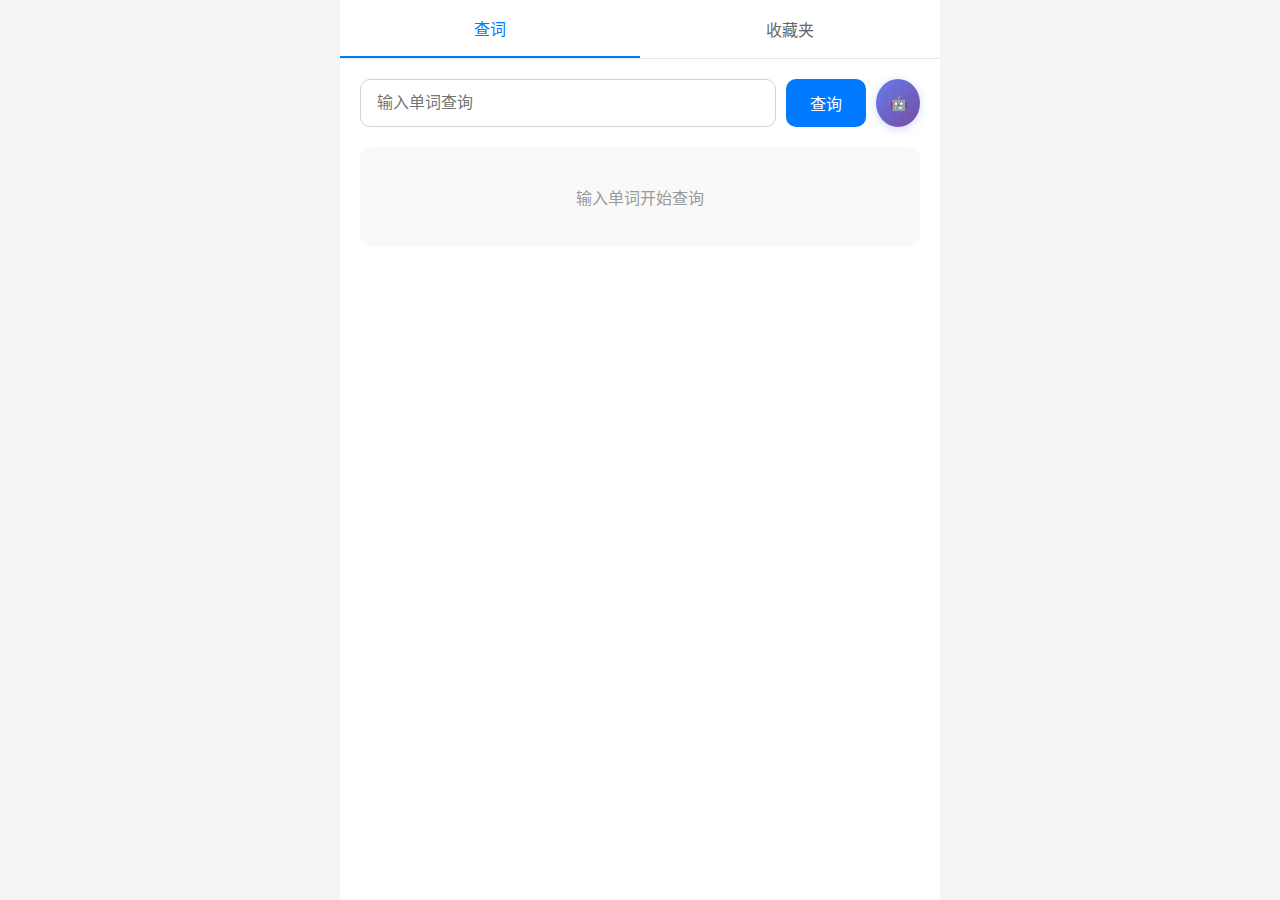
<file: index.html>
<!DOCTYPE html>
<html lang="zh-CN">
<head>
    <meta charset="UTF-8">
    <meta name="viewport" content="width=device-width, initial-scale=1.0, maximum-scale=1.0, user-scalable=no">
    <meta name="mobile-web-app-capable" content="yes">
    <meta name="apple-mobile-web-app-status-bar-style" content="black-translucent">
    <meta name="apple-mobile-web-app-title" content="词根字典">
    <title>词根字典</title>
    <link rel="manifest" href="manifest.json">
    <link rel="apple-touch-icon" href="icon.png">
    <link rel="stylesheet" href="style.css">
</head>
<body>
    <div class="app">
        <!-- 顶部导航 -->
        <nav class="nav">
            <button class="nav-btn active" data-tab="search">查词</button>
            <button class="nav-btn" data-tab="favorites">收藏夹</button>
        </nav>

        <!-- 查词页面 -->
        <div class="tab-content active" id="search">
            <div class="search-box">
                <input type="text" id="searchInput" placeholder="输入单词查询">
                <button id="searchBtn">查询</button>
                <button id="aiSettingsBtn" onclick="openApiSettings()" title="AI设置">🤖</button>
            </div>
            <div id="result" class="result empty">输入单词开始查询</div>
        </div>

        <!-- 收藏夹页面 -->
        <div class="tab-content" id="favorites">
            <div class="version-info">
                <span class="version-badge">v2.3</span>
                <span class="feature-badge">多源查询</span>
            </div>
            <div class="backup-buttons">
                <button id="exportBtn" onclick="exportFavorites()">导出收藏</button>
                <button id="importBtn" onclick="document.getElementById('importFile').click()">导入收藏</button>
                <input type="file" id="importFile" accept=".json" style="display:none" onchange="importFavorites(event)">
            </div>
            <div id="favoritesList" class="favorites-list"></div>
        </div>

    </div>

    <script src="ai_root_analyzer.js"></script>
    <script src="enhanced_root_analyzer_slim.js"></script>
    <script src="comprehensive_roots.js"></script>
    <script src="app.js"></script>
    
    <!-- API设置界面 -->
    <div id="apiSettings" class="modal" style="display: none;">
        <div class="modal-content">
            <span class="close" onclick="closeApiSettings()">&times;</span>
            <h2>🤖 AI增强设置</h2>
            
            <div class="api-section">
                <h3>Groq API 配置</h3>
                <p>使用AI进行更准确的词根分析</p>
                
                <div class="input-group">
                    <label for="groqApiKey">API密钥:</label>
                    <input type="password" id="groqApiKey" placeholder="输入你的Groq API密钥">
                    <button onclick="testApiKey()">测试</button>
                </div>
                
                <div class="api-status" id="apiStatus"></div>
                
                <div class="api-info">
                    <h4>如何获取免费API密钥：</h4>
                    <ol>
                        <li>访问 <a href="https://console.groq.com" target="_blank">console.groq.com</a></li>
                        <li>注册账号并登录</li>
                        <li>在API Keys页面创建新密钥</li>
                        <li>复制密钥并粘贴到上方输入框</li>
                    </ol>
                    <p><strong>免费额度：</strong>每天可分析数千个单词</p>
                </div>
            </div>
            
            <div class="button-group">
                <button onclick="saveApiSettings()" class="primary">保存设置</button>
                <button onclick="closeApiSettings()">取消</button>
            </div>
        </div>
    </div>
    
    <script>
    function openApiSettings() {
        document.getElementById('apiSettings').style.display = 'block';
        const savedKey = localStorage.getItem('groq_api_key');
        if (savedKey) {
            document.getElementById('groqApiKey').value = savedKey;
        }
    }
    
    function closeApiSettings() {
        document.getElementById('apiSettings').style.display = 'none';
    }
    
    async function testApiKey() {
        const apiKey = document.getElementById('groqApiKey').value.trim();
        const statusDiv = document.getElementById('apiStatus');
        
        if (!apiKey) {
            showApiStatus('请输入API密钥', 'error');
            return;
        }
        
        showApiStatus('测试中...', 'info');
        
        try {
            if (typeof AIRootAnalyzer !== 'undefined') {
                const isValid = await AIRootAnalyzer.testApiKey(apiKey);
                if (isValid) {
                    showApiStatus('✅ API密钥有效！', 'success');
                } else {
                    showApiStatus('❌ API密钥无效或网络错误', 'error');
                }
            } else {
                showApiStatus('❌ AI分析器未加载', 'error');
            }
        } catch (error) {
            showApiStatus('❌ 测试失败: ' + error.message, 'error');
        }
    }
    
    function showApiStatus(message, type) {
        const statusDiv = document.getElementById('apiStatus');
        statusDiv.textContent = message;
        statusDiv.className = `api-status ${type}`;
        statusDiv.style.display = 'block';
    }
    
    function saveApiSettings() {
        const apiKey = document.getElementById('groqApiKey').value.trim();
        
        if (apiKey) {
            if (typeof AIRootAnalyzer !== 'undefined') {
                AIRootAnalyzer.setApiKey(apiKey);
                showApiStatus('✅ 设置已保存', 'success');
                setTimeout(() => {
                    closeApiSettings();
                }, 1000);
            } else {
                showApiStatus('❌ AI分析器未加载', 'error');
            }
        } else {
            showApiStatus('请输入API密钥', 'error');
        }
    }
    
    // 点击模态框外部关闭
    window.onclick = function(event) {
        const modal = document.getElementById('apiSettings');
        if (event.target === modal) {
            closeApiSettings();
        }
    }
    </script>
</body>
</html>
</file>
<file: style.css>
* {
    margin: 0;
    padding: 0;
    box-sizing: border-box;
}

body {
    font-family: -apple-system, BlinkMacSystemFont, "Segoe UI", Roboto, sans-serif;
    background: #f5f5f7;
    color: #1d1d1f;
    -webkit-font-smoothing: antialiased;
}

.app {
    max-width: 600px;
    margin: 0 auto;
    min-height: 100vh;
    background: white;
}

/* 导航栏 */
.nav {
    display: flex;
    background: white;
    border-bottom: 1px solid #e5e5e5;
    position: sticky;
    top: 0;
    z-index: 100;
}

.nav-btn {
    flex: 1;
    padding: 16px;
    border: none;
    background: none;
    font-size: 16px;
    color: #666;
    cursor: pointer;
    transition: all 0.3s;
}

.nav-btn.active {
    color: #007aff;
    border-bottom: 2px solid #007aff;
}

/* 标签页内容 */
.tab-content {
    display: none;
    padding: 20px;
}

.tab-content.active {
    display: block;
}

/* 搜索框 */
.search-box {
    display: flex;
    gap: 10px;
    margin-bottom: 20px;
}

#searchInput {
    flex: 1;
    padding: 12px 16px;
    border: 1px solid #d1d1d6;
    border-radius: 10px;
    font-size: 16px;
    outline: none;
}

#searchInput:focus {
    border-color: #007aff;
}

#searchBtn {
    padding: 12px 24px;
    background: #007aff;
    color: white;
    border: none;
    border-radius: 10px;
    font-size: 16px;
    cursor: pointer;
}

#searchBtn:active {
    opacity: 0.8;
}

#aiSettingsBtn {
    padding: 12px;
    background: linear-gradient(135deg, #667eea 0%, #764ba2 100%);
    color: white;
    border: none;
    border-radius: 50%;
    font-size: 14px;
    cursor: pointer;
    min-width: 44px;
    min-height: 44px;
    display: flex;
    align-items: center;
    justify-content: center;
    box-shadow: 0 2px 8px rgba(102, 126, 234, 0.3);
    transition: all 0.3s ease;
}

#aiSettingsBtn:hover {
    transform: translateY(-2px);
    box-shadow: 0 4px 12px rgba(102, 126, 234, 0.4);
}

#aiSettingsBtn:active {
    transform: translateY(0);
}

/* 结果显示 */
.result {
    background: #f9f9f9;
    border-radius: 12px;
    padding: 20px;
    min-height: 100px;
}

.result.empty {
    display: flex;
    align-items: center;
    justify-content: center;
    color: #999;
}

.word-card {
    background: white;
    border-radius: 12px;
    padding: 20px;
    box-shadow: 0 2px 8px rgba(0,0,0,0.1);
}

.word-header {
    display: flex;
    justify-content: space-between;
    align-items: center;
    margin-bottom: 16px;
}

.word-title {
    font-size: 28px;
    font-weight: 600;
    color: #1d1d1f;
}

.word-gloss {
    font-size: 16px;
    color: #666;
    margin-top: 4px;
    font-weight: 400;
}

.online-badge {
    display: inline-block;
    background: #34c759;
    color: white;
    font-size: 12px;
    padding: 2px 8px;
    border-radius: 4px;
    margin-top: 4px;
}

.loading {
    text-align: center;
    color: #007aff;
    padding: 40px 20px;
    font-size: 16px;
}

.favorite-btn {
    background: none;
    border: none;
    font-size: 24px;
    cursor: pointer;
    padding: 4px 8px;
}

.roots {
    margin-top: 16px;
}

.roots-title {
    font-size: 14px;
    color: #666;
    margin-bottom: 8px;
    font-weight: 500;
}

.root-item {
    background: #f0f0f5;
    padding: 12px;
    border-radius: 8px;
    margin-bottom: 8px;
}

.root-name {
    font-weight: 600;
    color: #007aff;
    margin-bottom: 4px;
}

.root-meaning {
    color: #666;
    font-size: 14px;
}

.no-result {
    text-align: center;
    color: #999;
    padding: 40px 20px;
}

/* 收藏夹列表 */
.favorites-list {
    display: flex;
    flex-direction: column;
    gap: 12px;
}

.favorite-item {
    background: white;
    border-radius: 12px;
    padding: 16px;
    box-shadow: 0 1px 4px rgba(0,0,0,0.1);
    display: flex;
    justify-content: space-between;
    align-items: center;
    cursor: pointer;
}

.favorite-item-detailed {
    background: white;
    border-radius: 12px;
    padding: 16px;
    box-shadow: 0 1px 4px rgba(0,0,0,0.1);
}

.favorite-header {
    display: flex;
    justify-content: space-between;
    align-items: center;
    margin-bottom: 8px;
}

.favorite-gloss {
    color: #666;
    font-size: 14px;
    margin-bottom: 8px;
}

.favorite-roots {
    display: flex;
    flex-wrap: wrap;
    gap: 6px;
    margin-top: 8px;
}

.favorite-root {
    background: #f0f0f5;
    padding: 4px 8px;
    border-radius: 6px;
    font-size: 12px;
    color: #007aff;
}

.favorite-word {
    font-size: 18px;
    font-weight: 500;
}

.delete-btn {
    background: #ff3b30;
    color: white;
    border: none;
    padding: 6px 12px;
    border-radius: 6px;
    font-size: 14px;
    cursor: pointer;
}

.delete-btn:active {
    opacity: 0.8;
}

.empty-favorites {
    text-align: center;
    color: #999;
    padding: 60px 20px;
    font-size: 16px;
}

.backup-buttons {
    display: flex;
    gap: 10px;
    margin-bottom: 16px;
}

.backup-buttons button {
    flex: 1;
    padding: 10px;
    background: #007aff;
    color: white;
    border: none;
    border-radius: 8px;
    font-size: 14px;
    cursor: pointer;
}

.backup-buttons button:active {
    opacity: 0.8;
}

/* 新增样式 */
.word-phonetic {
    font-size: 14px;
    color: #666;
    font-style: italic;
    margin-top: 2px;
}

.badges {
    display: flex;
    gap: 6px;
    margin-top: 6px;
    flex-wrap: wrap;
}

.online-badge, .local-badge, .source-badge {
    display: inline-block;
    font-size: 11px;
    padding: 2px 6px;
    border-radius: 4px;
    font-weight: 500;
}

.online-badge {
    background: #34c759;
    color: white;
}

.local-badge {
    background: #007aff;
    color: white;
}

.source-badge {
    background: #ff9500;
    color: white;
    margin-right: 4px;
}

.source-badge:nth-child(1) {
    background: #007aff; /* 本地词典 */
}

.source-badge:nth-child(2) {
    background: #34c759; /* 英文词典 */
}

.source-badge:nth-child(3) {
    background: #ff3b30; /* 中文翻译 */
}

.source-badge:nth-child(4) {
    background: #ff9500; /* 词根分析 */
}

.root-item {
    background: #f0f0f5;
    padding: 12px;
    border-radius: 8px;
    margin-bottom: 8px;
    display: flex;
    justify-content: space-between;
    align-items: center;
}

.root-content {
    flex: 1;
}

.edit-root-btn {
    background: none;
    border: none;
    font-size: 16px;
    cursor: pointer;
    padding: 4px;
    opacity: 0.6;
    transition: opacity 0.2s;
}

.edit-root-btn:hover {
    opacity: 1;
}

.word-actions {
    display: flex;
    gap: 8px;
    margin-top: 16px;
    justify-content: center;
}

.stats-btn, .similar-btn {
    background: #f0f0f5;
    border: none;
    padding: 8px 16px;
    border-radius: 6px;
    font-size: 14px;
    cursor: pointer;
    color: #007aff;
    transition: background 0.2s;
}

.stats-btn:hover, .similar-btn:hover {
    background: #e0e0e5;
}

/* 模态框样式 */
.stats-modal, .similar-modal {
    position: fixed;
    top: 0;
    left: 0;
    right: 0;
    bottom: 0;
    background: rgba(0,0,0,0.5);
    display: flex;
    align-items: center;
    justify-content: center;
    z-index: 1000;
}

.stats-content, .similar-content {
    background: white;
    border-radius: 12px;
    padding: 24px;
    max-width: 400px;
    width: 90%;
    max-height: 80vh;
    overflow-y: auto;
}

.stats-content h3, .similar-content h3 {
    margin-bottom: 16px;
    color: #1d1d1f;
}

.stat-item {
    display: flex;
    justify-content: space-between;
    padding: 8px 0;
    border-bottom: 1px solid #f0f0f0;
}

.stat-label {
    color: #666;
}

.stat-value {
    font-weight: 600;
    color: #007aff;
}

.top-roots {
    margin-top: 16px;
}

.top-roots h4 {
    margin-bottom: 8px;
    color: #1d1d1f;
    font-size: 14px;
}

.root-stat {
    background: #f0f0f5;
    padding: 4px 8px;
    border-radius: 4px;
    margin-bottom: 4px;
    font-size: 12px;
    color: #666;
}

.stats-actions {
    display: flex;
    gap: 8px;
    margin-top: 16px;
    justify-content: center;
}

.stats-actions button {
    background: #007aff;
    color: white;
    border: none;
    padding: 8px 12px;
    border-radius: 6px;
    font-size: 12px;
    cursor: pointer;
}

.similar-list {
    max-height: 300px;
    overflow-y: auto;
    margin-bottom: 16px;
}

.similar-item {
    background: #f9f9f9;
    border-radius: 8px;
    padding: 12px;
    margin-bottom: 8px;
    cursor: pointer;
    transition: background 0.2s;
}

.similar-item:hover {
    background: #f0f0f0;
}

.similar-word {
    font-weight: 600;
    color: #007aff;
    margin-bottom: 4px;
}

.similar-gloss {
    font-size: 12px;
    color: #666;
    margin-bottom: 4px;
}

.similar-roots {
    display: flex;
    gap: 4px;
    flex-wrap: wrap;
}

.similar-root {
    background: #e0e0e5;
    padding: 2px 6px;
    border-radius: 4px;
    font-size: 10px;
    color: #666;
}

/* 版本信息样式 */
.version-info {
    display: flex;
    gap: 8px;
    margin-bottom: 16px;
    justify-content: center;
}

.version-badge, .feature-badge {
    padding: 4px 8px;
    border-radius: 12px;
    font-size: 12px;
    font-weight: 500;
}

.version-badge {
    background: #007aff;
    color: white;
}

.feature-badge {
    background: #34c759;
    color: white;
}

/* 词源典故样式 */
.etymology {
    margin-top: 16px;
    background: #f8f9fa;
    padding: 16px;
    border-radius: 8px;
    border-left: 4px solid #007bff;
}

.etymology-title {
    font-size: 14px;
    color: #666;
    margin-bottom: 8px;
    font-weight: 500;
}

.etymology-content {
    color: #333;
    line-height: 1.6;
    font-size: 14px;
    word-wrap: break-word;
    white-space: pre-wrap;
    max-height: none;
    overflow: visible;
    text-overflow: clip;
    display: block;
}

/* 相关词汇样式 */
.related-words {
    margin-top: 16px;
}

.related-title {
    font-size: 14px;
    color: #666;
    margin-bottom: 8px;
    font-weight: 500;
}

.related-list {
    display: flex;
    flex-wrap: wrap;
    gap: 8px;
}

.related-word {
    background: #e3f2fd;
    color: #1976d2;
    padding: 4px 8px;
    border-radius: 4px;
    font-size: 12px;
    cursor: pointer;
    transition: background 0.2s;
}

.related-word:hover {
    background: #bbdefb;
}

/* 词根树样式 */
.tree-btn {
    background: #4caf50;
    border: none;
    padding: 8px 16px;
    border-radius: 6px;
    font-size: 14px;
    cursor: pointer;
    color: white;
    transition: background 0.2s;
}

.tree-btn:hover {
    background: #45a049;
}

.root-tree {
    margin-top: 16px;
    background: #f8f9fa;
    border-radius: 12px;
    padding: 20px;
    border: 2px solid #4caf50;
}

.tree-title {
    font-size: 16px;
    font-weight: 600;
    color: #2e7d32;
    margin-bottom: 16px;
    text-align: center;
}

.target-word {
    background: #4caf50;
    color: white;
    padding: 12px 20px;
    border-radius: 8px;
    font-size: 18px;
    font-weight: 600;
    text-align: center;
    margin-bottom: 20px;
}

.tree-branches {
    display: flex;
    flex-direction: column;
    gap: 16px;
}

.tree-branch {
    background: white;
    border-radius: 8px;
    padding: 16px;
    box-shadow: 0 2px 4px rgba(0,0,0,0.1);
}

.root-node {
    display: flex;
    align-items: center;
    gap: 12px;
    margin-bottom: 12px;
    padding-bottom: 8px;
    border-bottom: 1px solid #e0e0e0;
}

.root-text {
    background: #e8f5e8;
    color: #2e7d32;
    padding: 6px 12px;
    border-radius: 6px;
    font-weight: 600;
    font-size: 14px;
}

.root-meaning {
    color: #666;
    font-size: 13px;
}

.related-words {
    display: flex;
    flex-wrap: wrap;
    gap: 6px;
}

.related-word-item {
    background: #e3f2fd;
    color: #1976d2;
    padding: 4px 8px;
    border-radius: 4px;
    font-size: 12px;
    cursor: pointer;
    transition: background 0.2s;
}

.related-word-item:hover {
    background: #bbdefb;
}

.close-tree-btn {
    background: #ff5722;
    color: white;
    border: none;
    padding: 8px 16px;
    border-radius: 6px;
    cursor: pointer;
    margin-top: 16px;
    display: block;
    margin-left: auto;
    margin-right: auto;
}

.close-tree-btn:hover {
    background: #e64a19;
}

/* AI相似词汇样式 */
.ai-similar-item {
    background: linear-gradient(135deg, #667eea 0%, #764ba2 100%);
    color: white;
    border-radius: 12px;
    padding: 16px;
    margin-bottom: 12px;
    cursor: pointer;
    transition: all 0.3s ease;
    box-shadow: 0 4px 12px rgba(102, 126, 234, 0.2);
}

.ai-similar-item:hover {
    transform: translateY(-2px);
    box-shadow: 0 8px 20px rgba(102, 126, 234, 0.3);
}

.ai-similar-item .similar-word {
    font-weight: 600;
    font-size: 16px;
    color: white;
    margin-bottom: 8px;
}

.similarity-reason {
    background: rgba(255, 255, 255, 0.2);
    padding: 4px 8px;
    border-radius: 6px;
    font-size: 12px;
    margin-bottom: 6px;
    display: inline-block;
}

.similarity-explanation {
    font-size: 13px;
    opacity: 0.9;
    line-height: 1.4;
}

.ai-badge {
    background: linear-gradient(135deg, #667eea 0%, #764ba2 100%);
    color: white;
    padding: 8px 12px;
    border-radius: 20px;
    font-size: 12px;
    text-align: center;
    margin: 16px 0;
    font-weight: 500;
    box-shadow: 0 2px 8px rgba(102, 126, 234, 0.3);
}

/* 相似词汇树样式 */
.similar-words-tree {
    margin-top: 16px;
    background: #f0f8ff;
    border-radius: 12px;
    padding: 20px;
    border: 2px solid #007bff;
}

.similar-branches {
    display: flex;
    flex-direction: column;
    gap: 12px;
}

.similar-branch {
    background: white;
    border-radius: 8px;
    padding: 12px;
    box-shadow: 0 2px 4px rgba(0,0,0,0.1);
    border-left: 4px solid #007bff;
}

.similar-node {
    display: flex;
    align-items: center;
    gap: 12px;
    margin-bottom: 6px;
}

.similar-word-text {
    background: #e3f2fd;
    color: #1976d2;
    padding: 6px 12px;
    border-radius: 6px;
    font-weight: 600;
    font-size: 14px;
    cursor: pointer;
    transition: background 0.2s;
}

.similar-word-text:hover {
    background: #bbdefb;
}

.similarity-type {
    background: #fff3e0;
    color: #f57c00;
    padding: 4px 8px;
    border-radius: 4px;
    font-size: 12px;
    font-weight: 500;
}

.similarity-desc {
    color: #666;
    font-size: 13px;
    line-height: 1.4;
}
</file>
